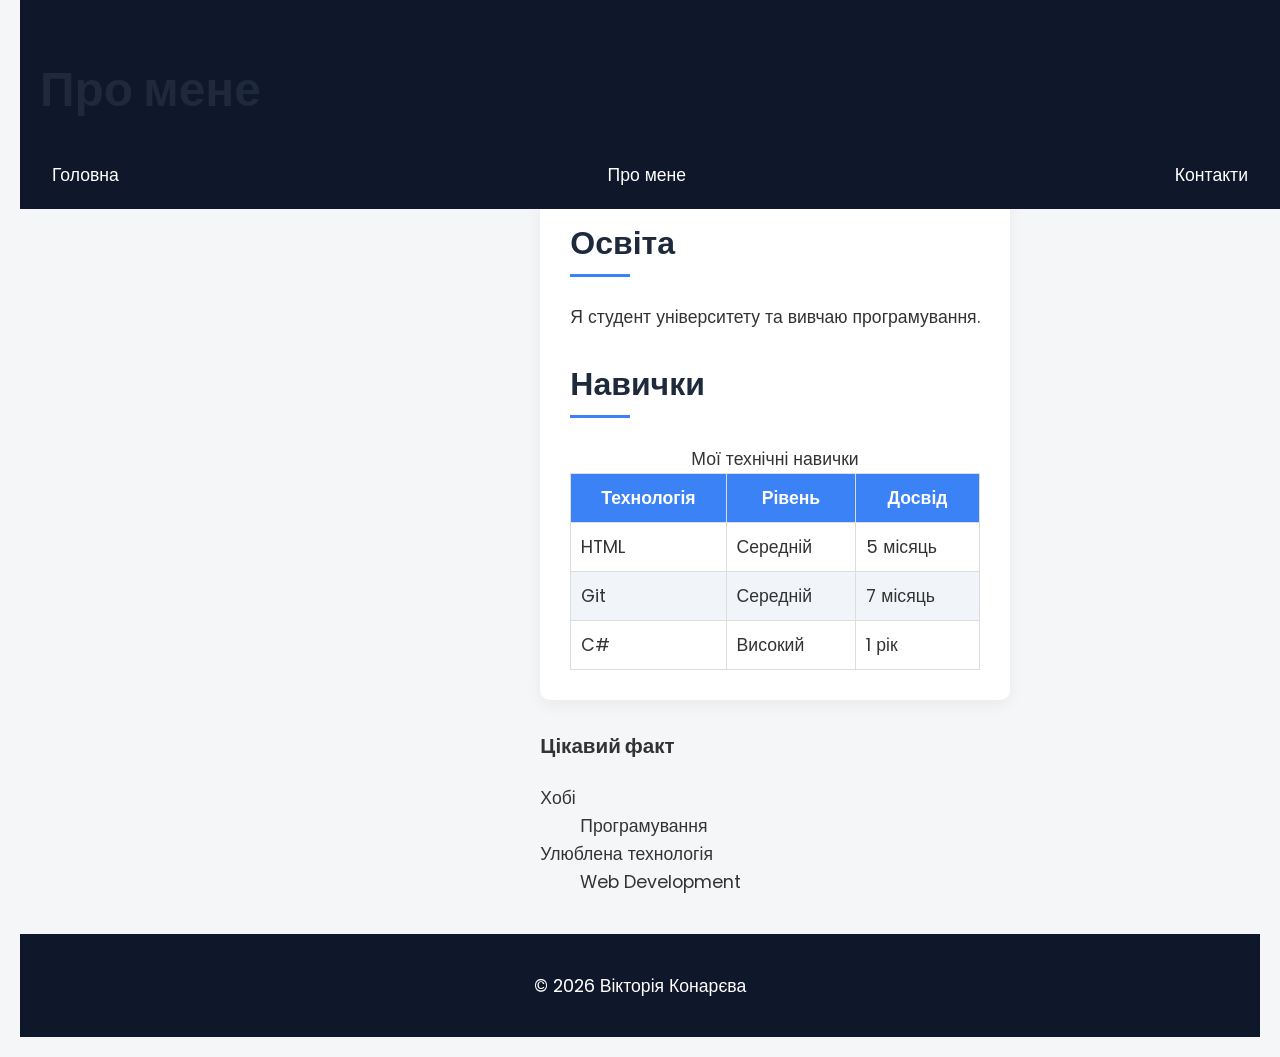
<file: about.html>
<!DOCTYPE html>
<html lang="uk">
<head>
<meta charset="UTF-8">
<meta name="viewport" content="width=device-width, initial-scale=1.0">
<meta name="description" content="Інформація про мене">
<meta name="author" content="Student">
<title>Про мене — Портфоліо</title>
<link href="https://fonts.googleapis.com/css2?family=Poppins:wght@300;400;600&display=swap" rel="stylesheet">
<link rel="stylesheet" href="styles.css">
</head>

<body>
<div class="page">
<header class="header">

<h1>Про мене</h1>

<nav>
<ul>
<li><a href="index.html">Головна</a></li>
<li><a href="about.html">Про мене</a></li>
<li><a href="contacts.html">Контакти</a></li>
</ul>
</nav>

</header>

<aside class="sidebar">
Навігація
</aside>

<main  class="content">

<section>

<h2>Освіта</h2>
<p>Я студент університету та вивчаю програмування.</p>

<h2>Навички</h2>

<table border="1">

<caption>Мої технічні навички</caption>

<thead>
<tr>
<th>Технологія</th>
<th>Рівень</th>
<th>Досвід</th>
</tr>
</thead>

<tbody>
<tr>
<td>HTML</td>
<td>Середній</td>
<td>5 місяць</td>
</tr>

<tr>
<td>Git</td>
<td>Середній</td>
<td>7 місяць</td>
</tr>

<tr>
<td>C#</td>
<td>Високий</td>
<td>1 рік</td>
</tr>

</tbody>

</table>

</section>

<aside>

<h3>Цікавий факт</h3>

<dl>
<dt>Хобі</dt>
<dd>Програмування</dd>

<dt>Улюблена технологія</dt>
<dd>Web Development</dd>
</dl>

</aside>

</main>

<footer class="footer">
<p>© 2026 Вікторія Конарєва</p>
</footer>

</body>
</div>
</html>
</file>
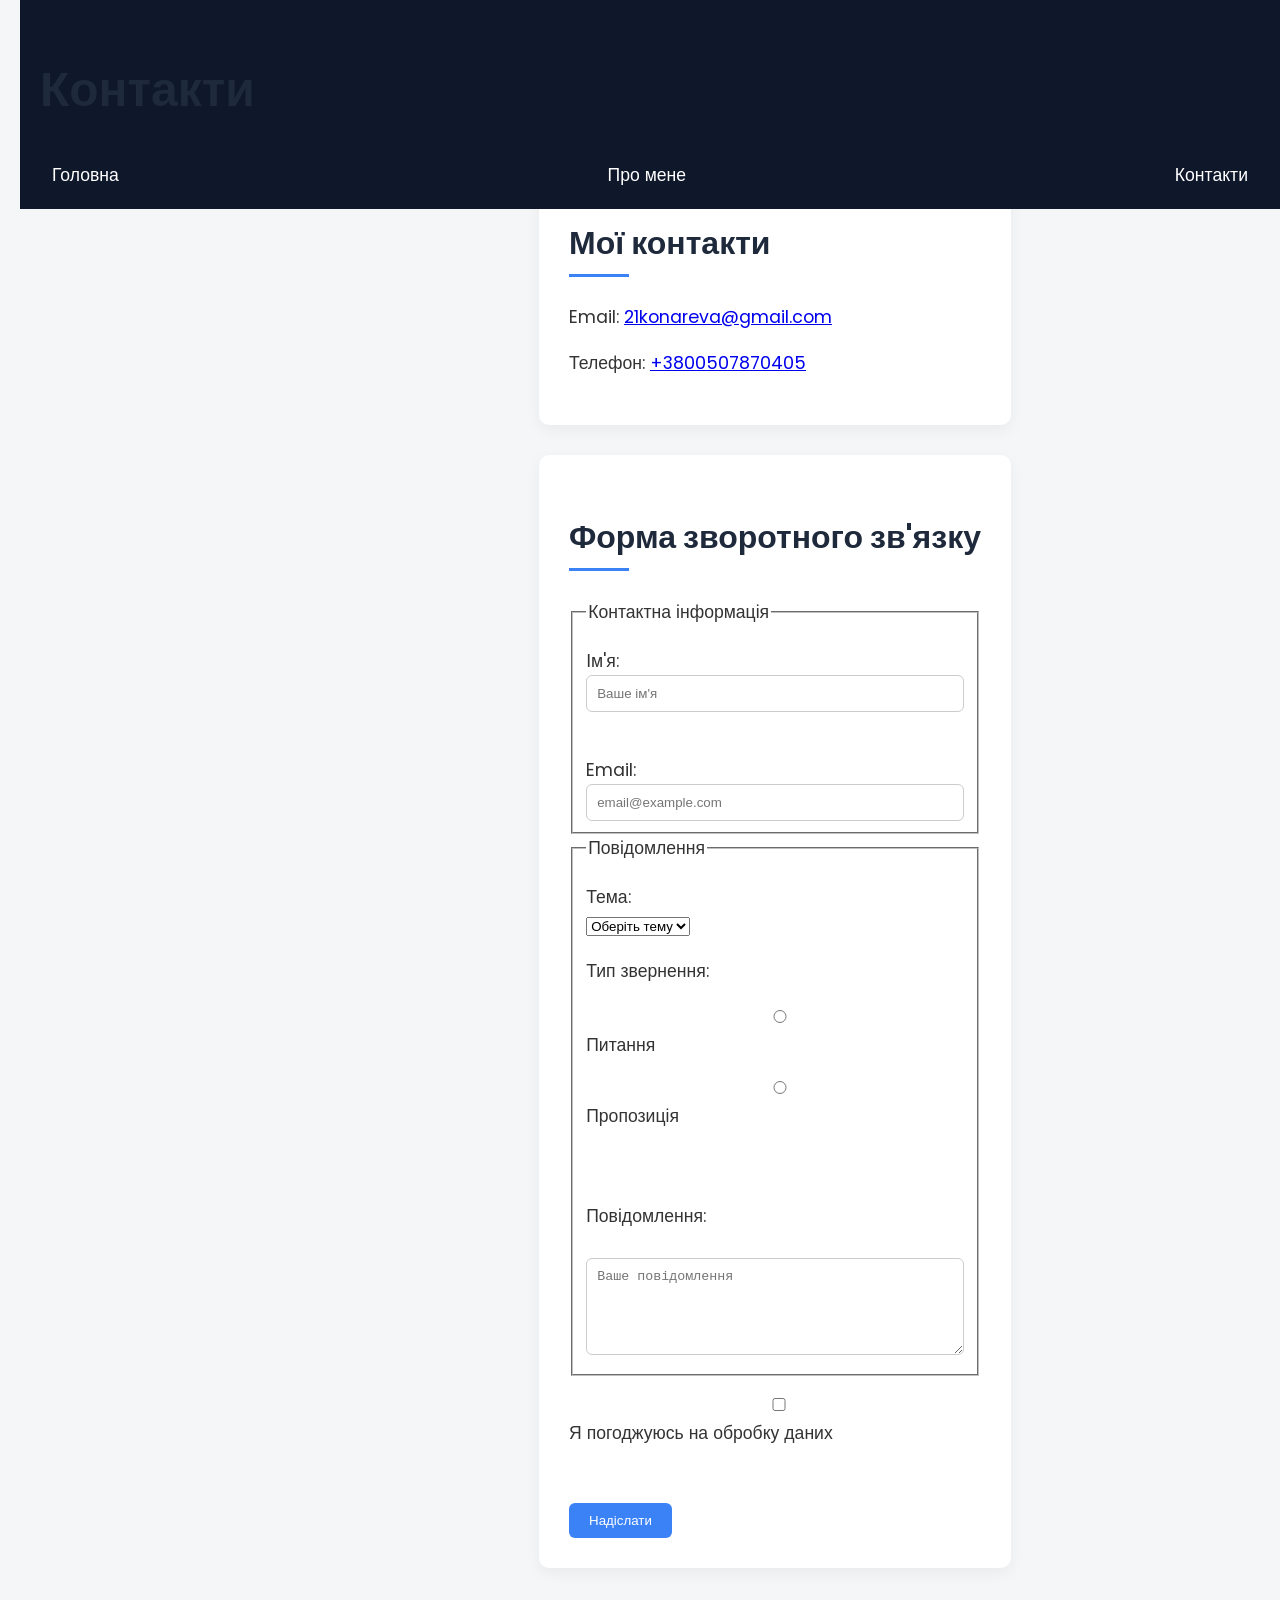
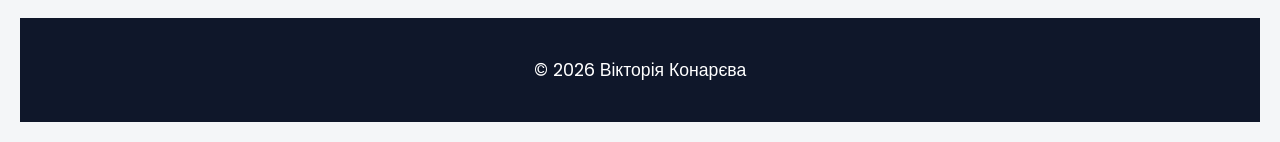
<file: contacts.html>
<!DOCTYPE html>
<html lang="uk">

<head>
<meta charset="UTF-8">
<meta name="viewport" content="width=device-width, initial-scale=1.0">
<meta name="description" content="Контакти">
<meta name="author" content="Student">
<title>Контакти — Портфоліо</title>
<link href="https://fonts.googleapis.com/css2?family=Poppins:wght@300;400;600&display=swap" rel="stylesheet">
<link rel="stylesheet" href="styles.css">
</head>

<body>
<div class="page">
<header  class="header">

<h1>Контакти</h1>

<nav>
<ul>
<li><a href="index.html">Головна</a></li>
<li><a href="about.html">Про мене</a></li>
<li><a href="contacts.html">Контакти</a></li>
</ul>
</nav>

</header>

<aside class="sidebar">
Навігація
</aside>

<main class="content">

<section>

<h2>Мої контакти</h2>

<p>Email:
<a href="mailto:21konareva@gmail.com">21konareva@gmail.com</a>
</p>

<p>Телефон:
<a href="tel:+380507870405">+3800507870405</a>
</p>

</section>

<section>

<h2>Форма зворотного зв'язку</h2>

<form action="#" method="post">

<fieldset>
<legend>Контактна інформація</legend>

<label for="name">Ім'я:</label>
<input type="text" id="name" name="name" placeholder="Ваше ім'я" required>

<br><br>

<label for="email">Email:</label>
<input type="email" id="email" name="email" placeholder="email@example.com" required>

</fieldset>

<fieldset>

<legend>Повідомлення</legend>

<label for="subject">Тема:</label>

<select id="subject" name="subject" required>

<option value="">Оберіть тему</option>
<option value="question">Питання</option>
<option value="cooperation">Співпраця</option>

</select>

<p>Тип звернення:</p>

<label>
<input type="radio" name="type" value="question"> Питання
</label>

<label>
<input type="radio" name="type" value="suggestion"> Пропозиція
</label>

<br><br>

<label for="message">Повідомлення:</label>
<br>

<textarea id="message" name="message" rows="5" placeholder="Ваше повідомлення"></textarea>

</fieldset>

<label>
<input type="checkbox" name="consent" required>
Я погоджуюсь на обробку даних
</label>

<br><br>

<button type="submit">Надіслати</button>

</form>

</section>

</main>

<footer class="footer">
<p>© 2026 Вікторія Конарєва</p>
</footer>

</body>
</div>
</html>
</file>
<file: styles.css>
:root{

--color-primary:#3498db;
--color-secondary:#2ecc71;
--color-text:#333;
--color-bg:#ffffff;

--spacing-md:1rem;
--spacing-lg:2rem;

--transition-speed:0.3s;

}

.page{
display:grid;

grid-template-areas:
"header"
"content"
"sidebar"
"footer";

grid-template-columns:1fr;

gap:20px;
padding:20px;
}

.header{
grid-area:header;
}

.content{
grid-area:content;
}

.sidebar{
grid-area:sidebar;
}

.footer{
grid-area:footer;
}

/* ===== GLOBAL RESET ===== */

*,
*::before,
*::after {
    box-sizing: border-box;
}

body {
    margin: 0;
    padding: 0;

    font-family: 'Poppins', Arial, sans-serif;

    background-color: #f4f6f8;
    color:var(--color-text);

    line-height: 1.6;
}

/* ===== HEADER ===== */

header {
    background-color: #0f172a;
    color: white;

    padding: 20px;

    position: fixed;
    width: 100%;
    top: 0;

    z-index: 1000;
}

main {
    padding-top: 120px;
    max-width: 1100px;
    margin: auto;
}

/* ===== NAVIGATION ===== */

nav ul {
    list-style: none;
    padding: 0;
    margin: 0;
}

nav ul li {
    display: inline-block;
    margin-right: 20px;
}

nav ul li a {

    text-decoration: none;

    color: white;

    padding: 8px 12px;

    border-radius: 6px;

    transition: 0.3s;
}

nav ul li a:hover {

    background-color: #3b82f6;

}

/* ===== SECTIONS ===== */

section {

    background: white;

    margin-bottom: 30px;

    padding: 30px;

    border-radius: 10px;

    box-shadow: 0 5px 15px rgba(0,0,0,0.05);

}

h1, h2 {

    color: #1e293b;

}
h2::after {

    content: "";

    display: block;

    width: 60px;

    height: 3px;

    background: #3b82f6;

    margin-top: 6px;

}

/* ===== PROJECT CARDS ===== */

.projects-container{

display:flex;

gap:20px;

flex-wrap:wrap;

margin-top:20px;

}

.project-card{

background:white;

border-radius:10px;

padding:20px;

width:300px;

border:1px solid #ddd;

box-shadow:0 5px 15px rgba(0,0,0,0.05);

transition:0.3s;

}

.project-card:hover{

transform:translateY(-5px);

box-shadow:0 15px 25px rgba(0,0,0,0.15);

}

.project-card a{

display:inline-block;

margin-top:10px;

text-decoration:none;

background:#3b82f6;

color:white;

padding:8px 14px;

border-radius:6px;

transition:0.3s;

}

.project-card a:hover{

background:#2563eb;

}

button,
input[type="submit"] {

    background: #3b82f6;

    color: white;

    border: none;

    padding: 10px 20px;

    border-radius: 6px;

    cursor: pointer;

    transition: 0.3s;
}
button:hover,
input[type="submit"]:hover {

    background: #2563eb;

}

/* ===== TABLE ===== */

table {

    width: 100%;

    border-collapse: collapse;

}

th,
td {

    padding: 10px;

    border: 1px solid #ddd;

}

th {

    background: #3b82f6;

    color: white;

}

tr:nth-child(even) {

    background: #f1f5f9;

}

tr:hover {

    background: #e2e8f0;

}

/* ===== FORM ===== */

label {

    display: block;

    margin-top: 15px;

}

input,
textarea {

    width: 100%;

    padding: 10px;

    border: 1px solid #ccc;

    border-radius: 6px;

}
input:focus,
textarea:focus {

    border-color: #3b82f6;

    outline: none;

    box-shadow: 0 0 5px rgba(59,130,246,0.4);

}

blockquote {

    max-height: 120px;

    overflow: auto;

}

/* ===== BADGE (relative + absolute) ===== */

.project-card{

position: relative;

}

.badge{

position: absolute;

top: 10px;

right: 10px;

background: red;

color: white;

padding: 4px 8px;

font-size: 0.7rem;

border-radius: 4px;

}

footer {

    text-align: center;

    padding: 20px;

    background: #0f172a;

    color: white;

}

@media (min-width:1024px){

.page{

grid-template-areas:
"header header"
"sidebar content"
"footer footer";

grid-template-columns:250px 1fr;

}

}

nav ul{
display:flex;

justify-content:center;

align-items:center;

gap:20px;

list-style:none;
padding:0;
}

a{

transition:color 0.3s;

}

a:hover{

color:var(--color-primary);

}

section{

transition:transform 0.3s, box-shadow 0.3s;

}

section:hover{

transform:translateY(-5px);

box-shadow:0 8px 20px rgba(0,0,0,0.2);

}

@keyframes fadeIn{

from{
opacity:0;
transform:translateY(20px);
}

to{
opacity:1;
transform:translateY(0);
}

}
main{

animation:fadeIn 0.6s ease;

}

img{

max-width:100%;

height:auto;

display:block;

}

h1{
font-size:clamp(1.8rem,4vw,3rem);
}

h2{
font-size:clamp(1.2rem,3vw,2rem);
}

body{
font-size:clamp(0.9rem,1.5vw,1.1rem);
}


@media (min-width:768px){

nav ul{
justify-content:space-between;
}

}

/* === СТИЛІ ДЛЯ ЛАБОРАТОРНОЇ РОБОТИ №5 === */

/* Контейнер всього додатка */
.todo-app {
    max-width: 600px;
    margin: 20px auto;
    background: #ffffff;
    padding: 20px;
    border-radius: 12px;
    box-shadow: 0 4px 15px rgba(0, 0, 0, 0.1);
}

/* Форма додавання */
.todo-form {
    display: flex;
    gap: 10px;
    margin-bottom: 20px;
}

.todo-form input {
    flex: 1;
    padding: 12px;
    border: 2px solid #e0e0e0;
    border-radius: 6px;
    outline: none;
    transition: border-color 0.3s;
}

.todo-form input:focus {
    border-color: #007bff;
}

.todo-form button {
    padding: 10px 20px;
    background-color: #007bff;
    color: white;
    border: none;
    border-radius: 6px;
    cursor: pointer;
    font-weight: 600;
}

.todo-form button:disabled {
    background-color: #ccc;
    cursor: not-allowed;
}

/* Список завдань */
.task-list {
    list-style: none;
    padding: 0;
}

.task-item {
    display: flex;
    align-items: center;
    justify-content: space-between;
    padding: 12px;
    background: #f8f9fa;
    margin-bottom: 8px;
    border-radius: 8px;
    transition: transform 0.2s, box-shadow 0.2s;
}

.task-item:hover {
    transform: translateY(-2px);
    box-shadow: 0 2px 8px rgba(0,0,0,0.05);
}

/* Стан виконаного завдання (Важлива вимога ЛР!) */
.task-item.completed {
    opacity: 0.6;
}

.task-item.completed .task-title {
    text-decoration: line-through;
    color: #888;
}

/* Кнопка видалення */
.delete-btn {
    background: #ff4757;
    color: white;
    border: none;
    padding: 6px 12px;
    border-radius: 4px;
    cursor: pointer;
    font-size: 0.8rem;
    transition: background 0.3s;
}

.delete-btn:hover {
    background: #ff6b81;
}

/* Спінер завантаження */
.loader {
    text-align: center;
    padding: 10px;
    color: #007bff;
    font-style: italic;
    animation: blink 1.5s infinite;
}

@keyframes blink {
    50% { opacity: 0.5; }
}

/* Статистика */
.todo-stats {
    margin-top: 20px;
    font-size: 0.9rem;
    color: #555;
    border-top: 1px solid #eee;
    padding-top: 10px;
}
</file>
